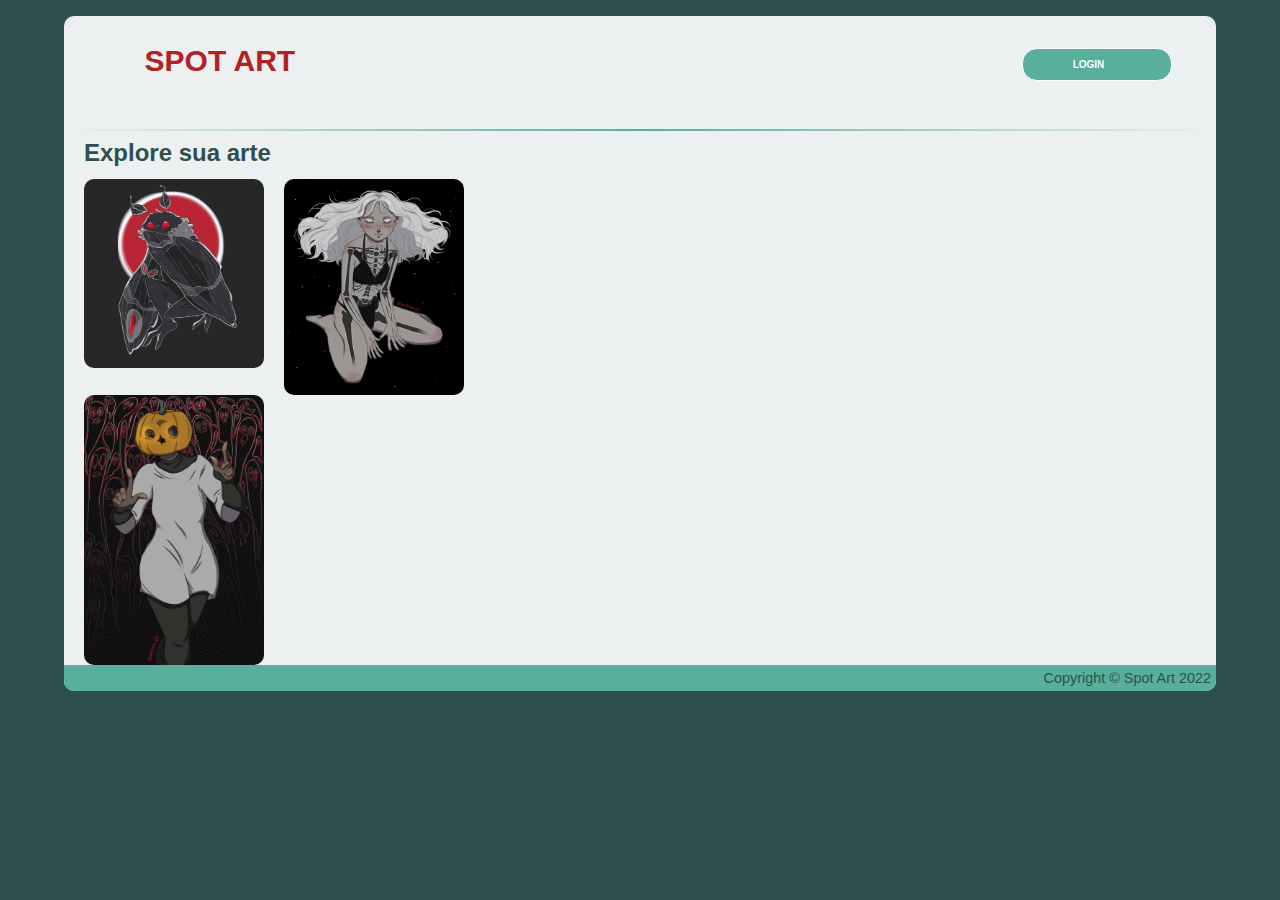
<file: index.html>
<!-- Página incial -->
<html>
<head>
<title>Spot Art</title>
<link rel="stylesheet" href="layout.css" type="text/css" media="all">
<link rel="stylesheet" href="https://use.fontawesome.com/releases/v5.15.4/css/all.css" integrity="sha384-DyZ88mC6Up2uqS4h/KRgHuoeGwBcD4Ng9SiP4dIRy0EXTlnuz47vAwmeGwVChigm" crossorigin="anonymous">
</head>
<body>

<div id="container">
<table id="container">
<tr>
<td>
<div>
<div id="cabecalho" title="nomeDoSite"> 
</br>

<!-- título do site -->

<h1> SPOT ART </h1>

</div>
</div>
</td>
<td>
<div id="form">

<!-- botão para realizar login ou cadastro -->
<form class="login" action="login.html">
<table>
<tr>
<td>
    <button id="login" class="btn btn-login" align="right" type="submit" value="Login" /> Login </button>
</form>
</td>

</tr>
</table>
</form>
</div>
</td>
</tr>
</table>

<hr></hr>

<div id="conteudo">
<div class="blogentrada">

<h2> Explore sua arte </h2>

<div class="imagem">
   <img src="Mothman.jpg" title="Desenho digital"/>
</div>

  <div class="imagem">
   <img src="dtiysSakuraiiMashahiro.jpg" title="escreva aqui seu titulo da imagem"/>
</div>

<div class="imagem">
   <img src="halloween2021.jpg" title="escreva aqui seu titulo da imagem"/>
</div>

</div>
</div>

<div id="rodape"> Copyright © Spot Art 2022 </div>

</div>
</body>
</html>
</file>
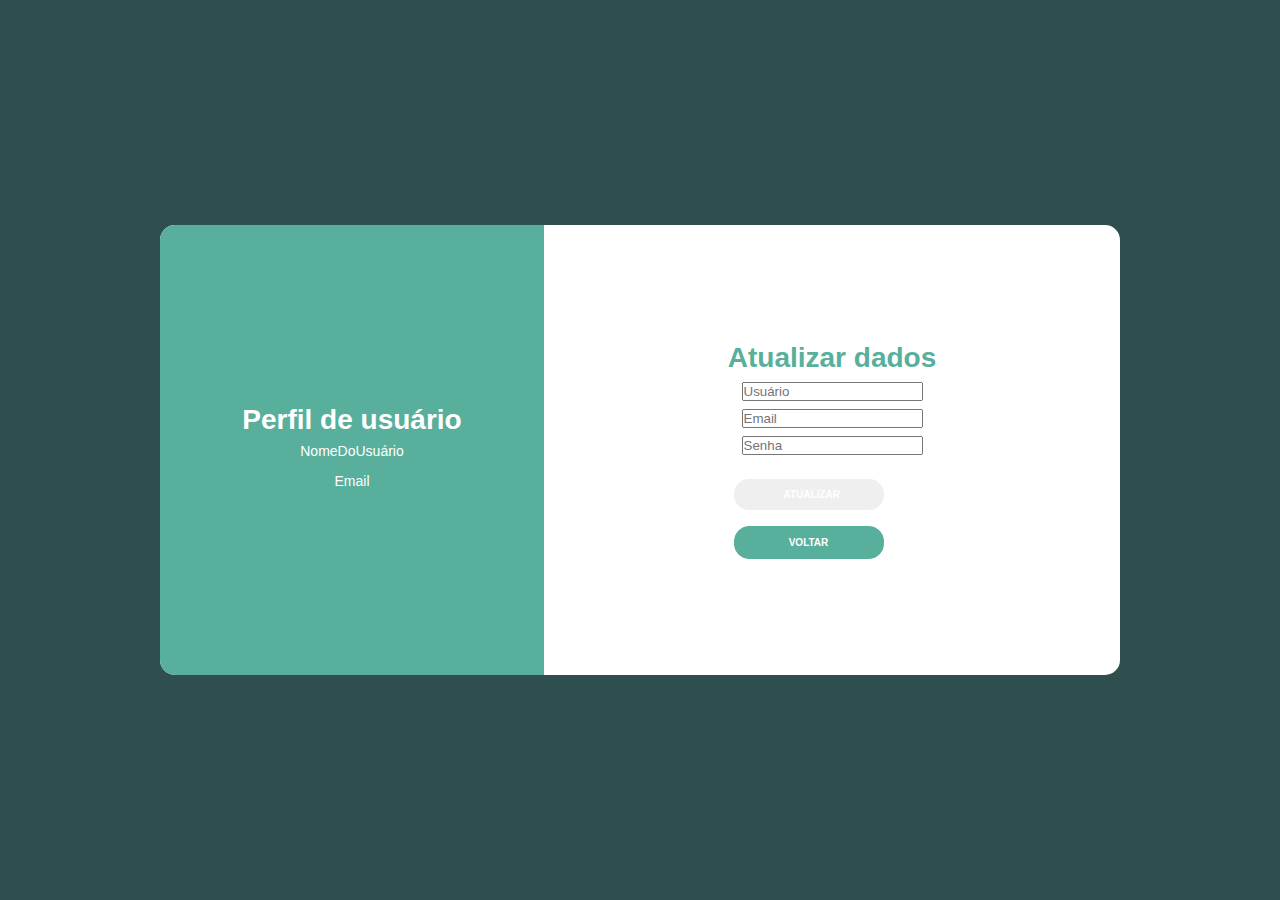
<file: atualizar.html>
<html>
<head>
<title>Spot Art - Atualizar</title>
<link rel="stylesheet" href="layoutConfig.css" type="text/css" media="all">
<link rel="stylesheet" href="https://use.fontawesome.com/releases/v5.15.4/css/all.css" integrity="sha384-DyZ88mC6Up2uqS4h/KRgHuoeGwBcD4Ng9SiP4dIRy0EXTlnuz47vAwmeGwVChigm" crossorigin="anonymous">
</head>
<body>

<div class="container">
<div class="content first-content">
<div class="first-column">

<!-- Informações do usuário -->
<h2 class="title title-welcome">Perfil de usuário</h2>
<p class="description description-primary"> <i class="fas fa-user"></i> NomeDoUsuário </p>
<p class="description description-primary"> <i class="fas fa-envelope"></i> Email </p>
</div>
<div class="second-column">

<h2 class="title title-second"> Atualizar dados </h2>

<!-- Atualizar dados -->

<form id "formulario" autocomplete="off" method="GET" action="config.php">

<label class="label-input" for="">
<i class="fas fa-user"></i>
<input type="text" placeholder="Usuário">
</label>

<label class="label-input" for="">
<i class="fas fa-envelope"></i>
<input type="email" placeholder="Email">
</label>

<label class="label-input" for="">
<i class="fas fa-lock"></i>
<input type="password" placeholder="Senha">
</label>

<input class="btn btn_cad" type="submit" value="Atualizar" name="atualizar"> </br>

<!-- Voltar para a tela de config -->

<form action="config.html">
<button class="btn btn-primary"> Voltar </button>
</form>
</form> 

</div>
</div>

</div> <!-- container fim -->

</body>
</html>
</file>
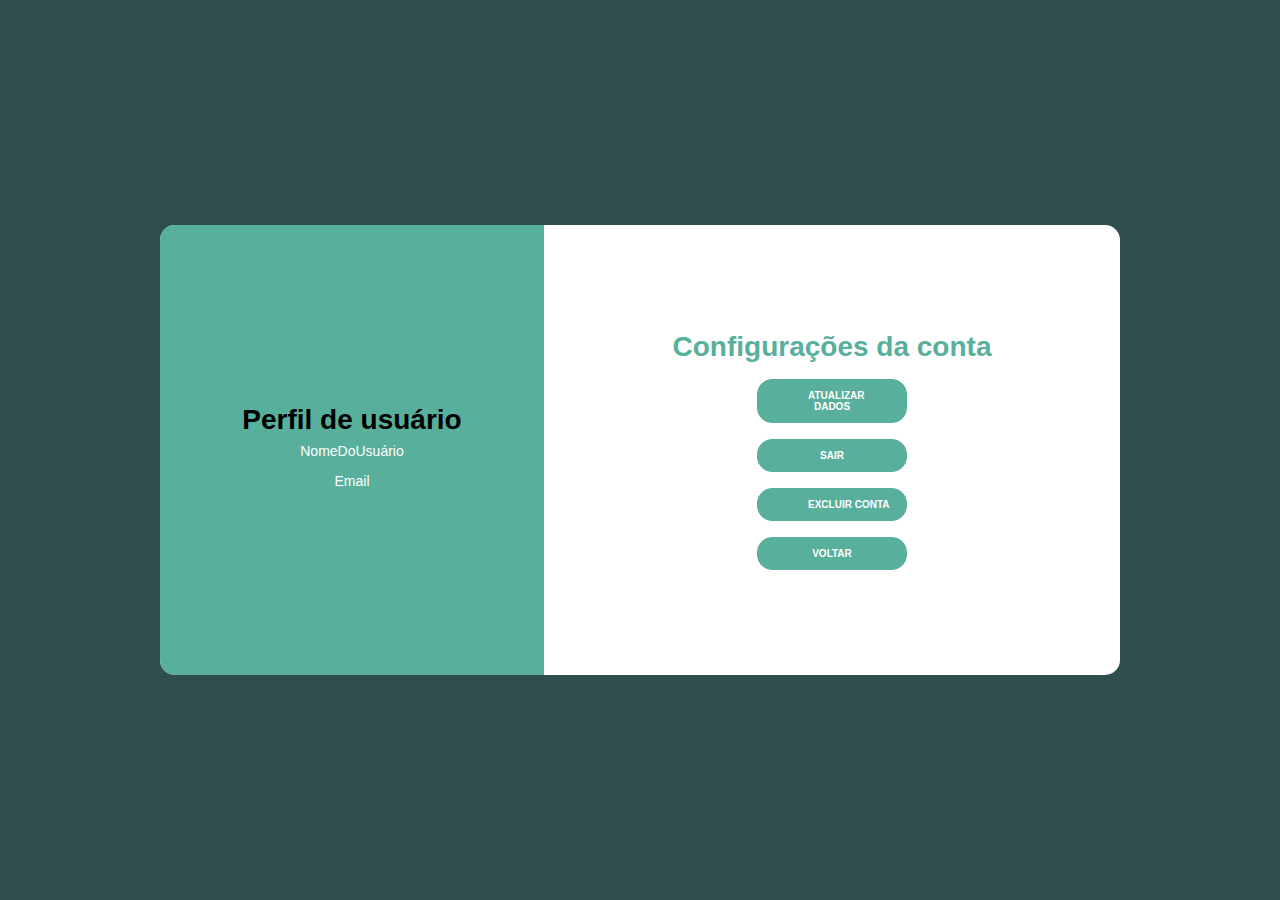
<file: config.html>
<html>
<head>
<title>Spot Art - Configurações</title>
<link rel="stylesheet" href="layoutConfig.css" type="text/css" media="all">
<link rel="stylesheet" href="https://use.fontawesome.com/releases/v5.15.4/css/all.css" integrity="sha384-DyZ88mC6Up2uqS4h/KRgHuoeGwBcD4Ng9SiP4dIRy0EXTlnuz47vAwmeGwVChigm" crossorigin="anonymous">
</head>
<body>

<div class="container">
<div class="content first-content">
<div class="first-column">

<!-- Informações do usuário -->
<h2 class="title title-wellcome">Perfil de usuário</h2>
<p class="description description-primary"> <i class="fas fa-user"></i> NomeDoUsuário </p>
<p class="description description-primary"> <i class="fas fa-envelope"></i> Email </p>
</div>
<div class="second-column">

<h2 class="title title-second"> Configurações da conta </h2>

<!-- Alterar dados no BD -->
<form action="atualizar.html">
<button class="btn btn-primary"> Atualizar dados </button>
</form>

<!-- Sair de Login-->
<form action="index.html">
<button class="btn btn-primary"> Sair </button>
</form>

<!-- Excluir usuário do BD -->

<input class="btn btn-cad" type="submit" value="Excluir conta" name="excluir">

 
<form action="index2.html">
<button class="btn btn-primary"> Voltar </button>
</form>

</div>
</div>

</div> <! container fim ->

<script src="jsLogin.js"></script>
</body>
</html>
</file>
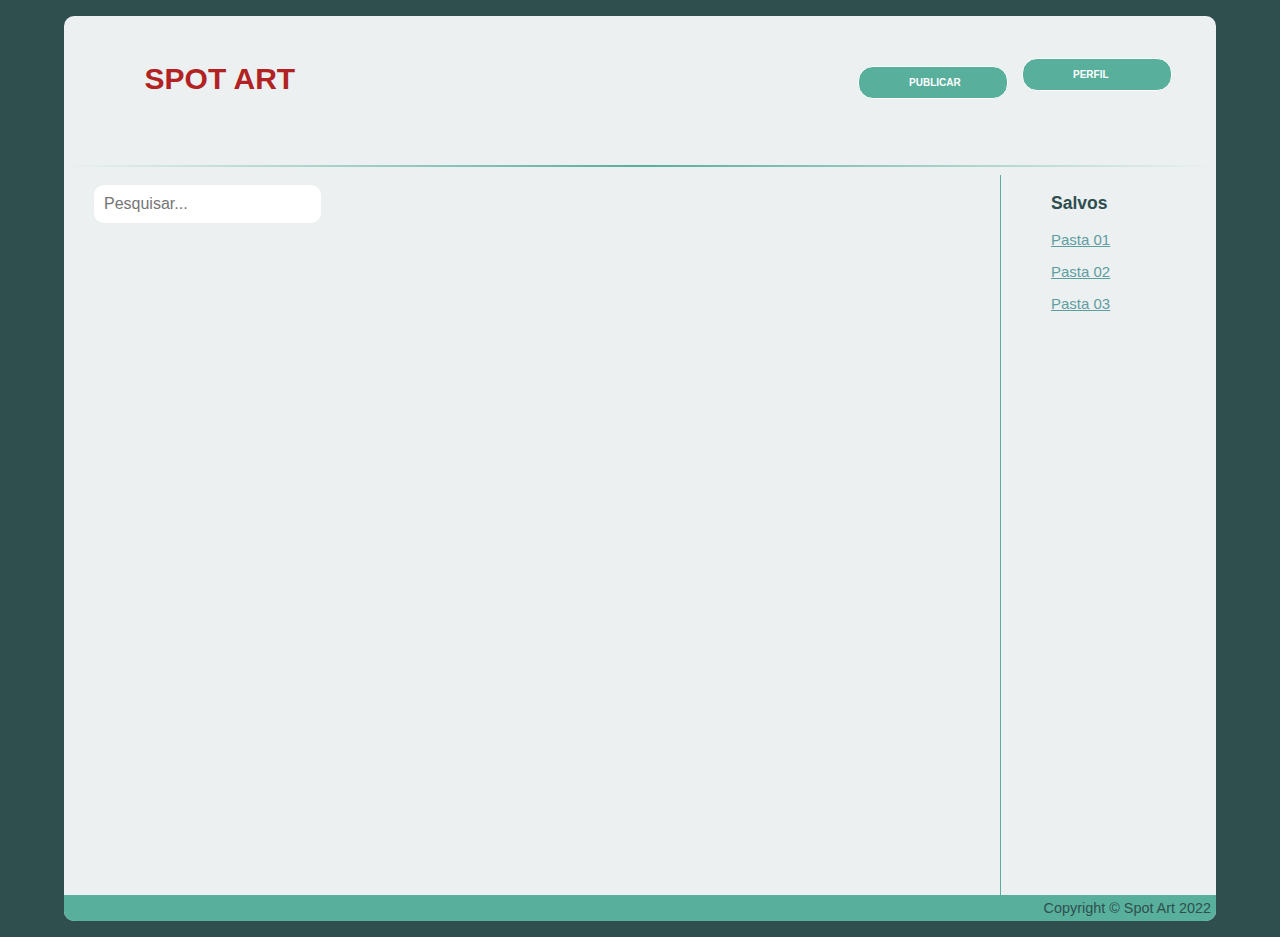
<file: index2.html>
<!-- Página principal -->
<!-- essa pagina é mostrada depois que o usuário tem seu cadastro/login feito -->
<html>
<head>
<title>Spot Art</title>
<link rel="stylesheet" href="layout.css" type="text/css" media="all">
<link rel="stylesheet" href="https://use.fontawesome.com/releases/v5.15.4/css/all.css" integrity="sha384-DyZ88mC6Up2uqS4h/KRgHuoeGwBcD4Ng9SiP4dIRy0EXTlnuz47vAwmeGwVChigm" crossorigin="anonymous">
</head>
<body>

<div id="container">
<table id="container">
<tr>
<td>
<div>
<div id="cabecalho" title="nomeDoSite"> 
</br>

<!-- Nome do site -->

<h1> SPOT ART <alt="" width="35" height="35" border="0" /> </h1>
</div>
</div>
</td>
<td>
<div id="form">

<!-- Botão para levar o usuário ate a pg de postagens -->

<form action="post.html">
<table>
<tr>
<td>
    <button id="postar" class="btn btn-post" align="right" type="submit" value="Postar" /> Publicar </button>
	</form>
</td>

<!-- Botão para levar o usuário ao perfil -->
<td>
<form action="config.html">
    <button id="config" class="btn btn-config" align="right" type="submit" value="Config" /> Perfil </button>
	</form>
</td>

</tr>
</table>
</form>
</div>
</td>
</tr>
</table>

<hr></hr>

<!-- Pastas de itens salvos pelo usuário -->

<div id="menu">
<h3> Salvos </h3>
<ul>
<li><a href="#"> <i class="fas fa-save"></i> Pasta 01 </a></li>
<li><a href="#"> <i class="fas fa-save"></i> Pasta 02 </a></li>
<li><a href="#"> <i class="fas fa-save"></i> Pasta 03 </a></li>
</ul>
</div>

<div id="conteudo">
<div class="blogentrada">

<!-- Barra de pesquisa -->

<form action="#" method="post">
<input type="text" name="search" id="search" placeholder="Pesquisar..." required <i class="fas fa-search"></i>
<button type="submit"><i class="fas fa-search"></i></button>
</form>

</div>
</div>

<div id="rodape"> Copyright © Spot Art 2022 </div>

</div>
</body>
</html>
</file>
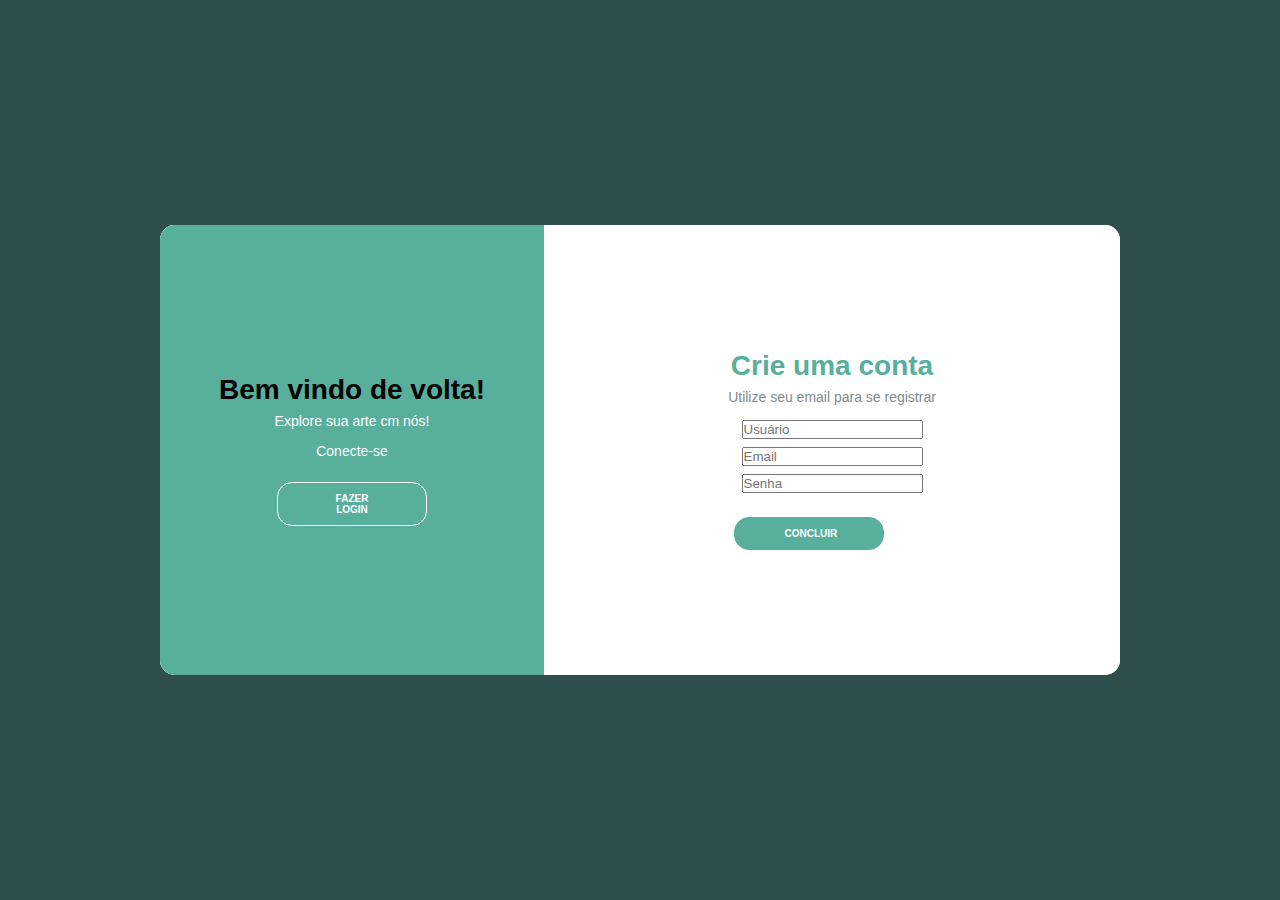
<file: login.html>
<html>
<head>
<title>Spot Art - Login</title>
<link rel="stylesheet" href="layoutLogin.css" type="text/css" media="all">
<meta charset="utf-8">
<link rel="stylesheet" href="https://use.fontawesome.com/releases/v5.15.4/css/all.css" integrity="sha384-DyZ88mC6Up2uqS4h/KRgHuoeGwBcD4Ng9SiP4dIRy0EXTlnuz47vAwmeGwVChigm" crossorigin="anonymous">
<meta charset="utf-8">
</head>
<body>

<div class="container">
<div class="content first-content">
<div class="first-column">

<! entrar com uma conta ja existente –>

<h2 class="title title-welcome">Bem vindo de volta!</h2>
<p class="description description-primary"> Explore sua arte cm nós!  </p>
<p class="description description-primary"> Conecte-se </p>
<button id="signin" class="btn btn-primary"> Fazer Login </button>
</div>
<div class="second-column">

<! criar uma conta nova –>

<h2 class="title title-second"> Crie uma conta </h2>
<p class="description description-second"> Utilize seu email para se registrar</p>
<form id="formulario" autocomplete="off" method="GET" action="cadastro.php">

<label class="label-input" for="">
<i class="fas fa-user"></i>
<input type="text" placeholder="Usuário">
</label>

<label class="label-input" for="">
<i class="fas fa-envelope"></i>
<input type="email" placeholder="Email">
</label>

<label class="label-input" for="">
<i class="fas fa-lock"></i>
<input type="password" placeholder="Senha">
</label>

<form action="index2.html">
	<button id="entrar" class="btn btn-second" type="submit" value="Entrar" /> Concluir </button>
</form>

</form>
</div>
</div>

<div class="content second-content">
<div class="first-column">

<! cadastrar –>

<h2 class="title title-primary">Olá, seja bem vindo!</h2>
<p class="description description-primary"> Explore sua arte com nós! </p>
<p class="description description-primary"> Ainda não tem uma conta? Cadastre-se aqui </p>
<button  id="signup" class="btn btn-primary"> Cadastrar </button>
</div>
<div class="second-column">

<! fazer login –>

<h2 class="title title-second"> Faça login </h2>
<p class="description description-second"> Utilize seu email para entrar </p>

<form id="formulario" autocomplete="off" method="GET" action="login.php">

<label class="label-input" for="">
<i class="fas fa-envelope"></i>
<input type="email" placeholder="Email">
</label>

<label class="label-input" for="">
<i class="fas fa-lock"></i>
<input type="password" placeholder="Senha">
</label>


<form action="index2.html">
	<button id="entrar" class="btn btn-second" type="submit" value="Entrar" /> Entrar </button>
</form>

</form>

</div>
</div> <! second content fim ->
</div> <! container fim ->

<script src="jsLogin.js"></script>
</body>
</html>
</file>
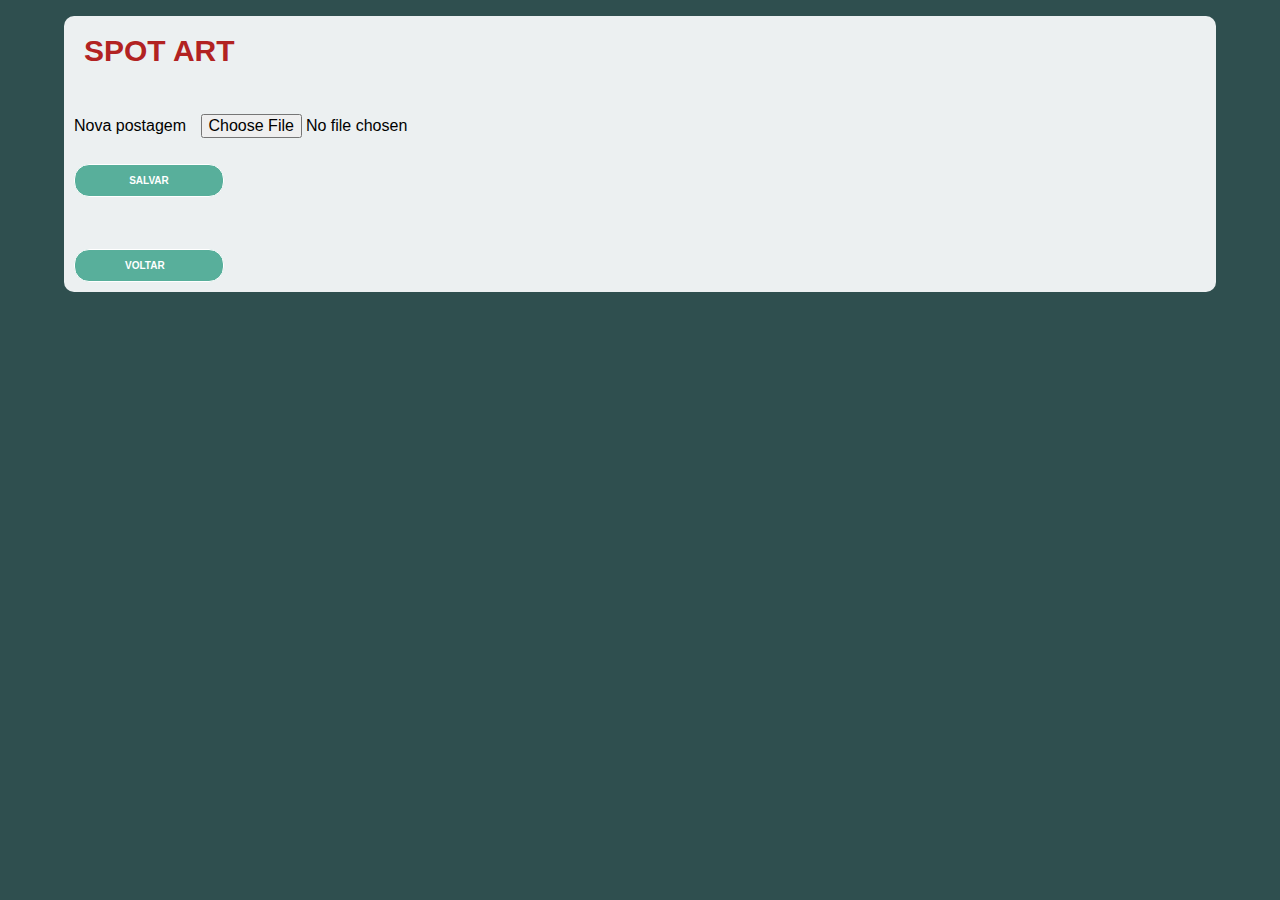
<file: post.html>
<!-- Página de postagens -->
<html>
<head>
<title>Spot Art - New Post</title>
<link rel="stylesheet" href="layout.css" type="text/css" media="all">
<link rel="stylesheet" href="https://use.fontawesome.com/releases/v5.15.4/css/all.css" integrity="sha384-DyZ88mC6Up2uqS4h/KRgHuoeGwBcD4Ng9SiP4dIRy0EXTlnuz47vAwmeGwVChigm" crossorigin="anonymous">
</head>

<body>
<div id="container">
<div id="cabecalho" title="nomeDoSite"> 
</br>

<!-- Nome do site -->

<h1> SPOT ART </h1>
</div>

<!-- Realizar uma postagem de imagem da galeria do usuário -->

<form id="formulario" action="ajax/salvar.php" method="post">
<div id="mensagem"> </div>

<div class="form-group">
<label> Nova postagem </label>

<input class="form-control" type="file" name="foto"/> 
</div>

<input id="salvar" class="btn btn-salvar" type="submit" value="Salvar" data-loading-text="Salvando..."/>

</form>

<!-- Voltar a tela prncipal (index2) -->

<form action="index2.html">
    <button id="voltar" class="btn btn-salvar" type="submit" value="Voltar" /> Voltar </button>
</form>

</div>
</body>
</html>
</file>
<file: layout.css>
/* fonte tirada do google fonts */
@import url('https://fonts.googleapis.com/css2?family=Open+Sans:wght@300;700&display=swap');

body {
margin: 0;
padding: 0;
font-family: 'Open-Sans', sans-serif;
background: #2F4F4F;
 }
 
 a:link {color: #5F9EA0;}
 a:visited {color: #2F4F4F;}
 a:focus {color: #5F9EA0;}
 a:hover {color: #B22222;}
 a:active {color: #2F4F4F;}
 
 h1,h2{margin: 0 0 .5em;}
 
 h1{
	 color: #B22222;
	 font-size: 30px;
	 text-align: left;
	 text-indent: 20px;
	 align-self: left;
	 height: 45px;
	 width: 100%;
 }
 
 /* botões */
 .btn{
	border-radius: 15px;
	text-transform: uppercase;
	color: #fff;
	font-size: 10px;
	padding: 10px 50px;
	cursor: pointer;
	font-weight: bold;
	width: 150px;
	align-self: center;
	align-items: center;
	border: none;
	margin-top: 1rem;
} 

.btn-login{
	align-self: right;
	background-color: #58af9b;
	display: flex;
	border: 1px solid #fff;
	transition: background-color 1s; /* transição animada para a cor do botão mudar */
}

.btn-login:hover{
	background-color: #fff;
	border: 1px solid #58af9b;
	color: #58af9b;
}

.btn-config{
	background-color: #58af9b;
	display: flex;
	border: 1px solid #fff;
	transition: background-color 1s; /* transição animada para a cor do botão mudar */
}

.btn-config:hover{
	background-color: #fff;
	border: 1px solid #58af9b;
	color: #58af9b;
	
}

.btn-post{
	background-color: #58af9b;
	display: flex;
	border: 1px solid #fff;
	transition: background-color 1s; /* transição animada para a cor do botão mudar */
}

.btn-post:hover{
	background-color: #fff;
	border: 1px solid #58af9b;
	color: #58af9b;
}

.btn-salvar{
	background-color: #58af9b;
	display: flex;
	border: 1px solid #fff;
	transition: background-color 1s; /* transição animada para a cor do botão mudar */
}

.btn-salvar:hover{
	background-color: #fff;
	border: 1px solid #58af9b;
	color: #58af9b;
}

/*barra de pesquisa*/

form {
	align-self: left;
	border-radius: 15px;
	padding: 10px;
}

#form {
	padding-left: 55%;
}

.login {
	padding-left: 40%;
}

form input, form button{
	font-size: 1em;
	border-radius: 10px;
	border: none;
	padding: 10px;
}
form button {
	cursor: pointer;
	background: none;
	color: #2F4F4F;
	
}
form button:hover{
	background-color: transparent;
	color: #58af9b;
}

 h2{
	 align-self: right;
	 color: #2F4F4F;
 }

 h3{
	 color: #2F4F4F;
 }

 hr{
  border: 0;
  height: 2px;
  background-image: linear-gradient(to right, transparent, #58af9b, transparent);  
}

/* container*/
#container {
	margin: 1em auto;
	width: 90%;
	text-align: left;
	background: #ecf0f1;
	border: 1 px solid #ecf0f1;
	border-radius: 10px;
}

#cabecalho {
	position: relative;
	display: inline-block;
}

/*menu*/
#menu {
	float: right;
	width: 165px;
	height: 80%;
	font-size: 15px;
	border-left: 1px solid #58af9b;
	padding-left: 50px;
}

#menu ul{
	margin: 1em 0;
	color: #B22222;
	padding: 0;
}

#menu ul li{
	margin: 0 0 1em;
	color: #58af9b;
	padding: 0;
	list-style-type: none;
}

/* conteudo */
#conteudo{
	float: left;
	width: 430px;
	margin: 0 0 0 20px;
}

#conteudo p {
line-height: 165%;
}

/* imagens */
img{
	width: 90%;
	border-radius: 10px;
}

.imagem{

  float: left;
  width: 200px;
}


.blogentrada ul{
	text-align: right;
	margin: 1em 0;
	padding: 0;
	font-size; 95%;
}

.blogentrada li{
	list-style-type: none;
	display: inline;
	margin: 0;
	padding: 0 0 0 7px;
}

/* rodape */

#rodape{
	clear: both;
	color: #2F4F4F;
	text-align: right;
	text-indent: 20px;
	font-size: 90%;
	background: #58af9b;
	padding: 5px;
	border-bottom-right-radius: 10px;
	border-bottom-left-radius: 10px;
}
</file>
<file: layoutConfig.css>
@import url('https://fonts.googleapis.com/css2?family=Open+Sans:wght@300;700&display=swap');

* {
	margin: 0;
	padding: 0;
	box-sizing: border-box;
}

body{
font-family: 'Open-Sans', sans-serif;
}

.container {
	display: flex;
	justify-content: center;
	align-items: center;
	height: 100vh;
	background-color: #2F4F4F;
}

.content{
	background-color: #fff;
	border-radius: 15px;
	width: 960px;
	height: 50%;
	display: flex;
	justify-content: space-between;
	align-items: center;
	position: relative;
}

.content::before{
	content: "";
	position: absolute;
	background-color: #58af9b;
	width: 40%;
	height: 100%;
	border-top-left-radius: 15px;
    border-bottom-left-radius: 15px;
	
	left: 0;
}


.title{
	font-size: 28px;
	font-weight: bold;
	text-transform: captalize; /* coloca as primeiras letras de cada palavra em caixa alta */ 
}
.title-welcome{
	color: #fff;
}

.title-primary{
	color: #fff;
}

.title-second{
	color: #58af9b;
}

.description{
	font-size:14px;
	font-weight: 300;
	line-height: 30px;
}

.description-primary{
	color: #fff;
}

.description-second{
	color: #2F4F4F;
}
 
 .description-second:hover{
	 color: #58af9b;
 }
 
 /* botões */
 
.btn{
	border-radius: 15px;
	text-transform: uppercase;
	color: #fff;
	font-size: 10px;
	padding: 10px 50px;
	cursor: pointer;
	font-weight: bold;
	width: 150px;
	align-self: center;
	align-items:center;
	border: none;
	margin-top: 1rem;
}

.btn-primary{
	background-color: #58af9b;
	border: 1px solid #58af9b;
	transition: background-color 1s;  
}

.btn-primary:hover{
	background-color: #fff;
	border: 1px solid #58af9b;
	color: #66CDAA;
}

.btn-cad {
	background-color: #58af9b;
	border: 1px solid #58af9b;
	transition: background-color 1s;  
}

.btn-cad:hover{
	background-color: #fff;
	border: 1px solid #58af9b;
	color: #66CDAA;
}

.first-content{
display: flex;	/* coloca as colunas uma ao lado da outra*/
}

.first-content .second-column {
    z-index: 11;
}

/* coluna 1 */

.first-column{
	text-align: center;
	width: 40%;
	z-index: 10;
}

/* coluna 2 */

.second-column {
	width: 60%;
    display: flex;
    flex-direction: column;
    align-items: center;
}

/* ajustar as cores para o navegador */
input:-webkit-autofill 
{    
    -webkit-box-shadow: 0 0 0px 1000px #ecf0f1 inset !important;
    -webkit-text-fill-color: #000 !important;
}

.label-input {
    background-color: #ecf0f1;
    display: flex;
    align-items: center;
    margin: 8px;
}

.icon-modify {
    color: #7f8c8d;
    padding: 0 5px;
}
</file>
<file: layoutLogin.css>
/* fonte tirada do google fonts */
@import url('https://fonts.googleapis.com/css2?family=Open+Sans:wght@300;700&display=swap');

* {
	margin: 0;
	padding: 0;
	box-sizing: border-box;
}

body{
font-family: 'Open-Sans', sans-serif;
}

.container {
	display: flex;
	justify-content: center;
	align-items: center;
	height: 100vh;
	background-color: #2F4F4F;
}

.content{
	background-color: #fff;
	border-radius: 15px;
	width: 960px;
	height: 50%;
	display: flex;
	justify-content: space-between;
	align-items: center;
	position: relative;
}

.content::before{
	content: "";
	position: absolute;
	background-color: #58af9b;
	width: 40%;
	height: 100%;
	border-top-left-radius: 15px;
    border-bottom-left-radius: 15px;
	
	left: 0;
}


.title{
	font-size: 28px;
	font-weight: bold;
	text-transform: captalize; /* coloca as primeiras letras de cada palavra em caixa alta */ 
}
.title-wellcome{
	color: #fff;
}

.title-primary{
	color: #fff;
}

.title-second{
	color: #58af9b;
}

.description{
	font-size:14px;
	font-weight: 300;
	line-height: 30px;
}

.description-primary{
	color: #fff;
}

.description-second{
	color: #7f8c8d;
}

.btn{
	border-radius: 15px;
	text-transform: uppercase;
	color: #fff;
	font-size: 10px;
	padding: 10px 50px;
	cursor: pointer;
	font-weight: bold;
	width: 150px;
	align-self: center;
	border: none;
	margin-top: 1rem;
}

.btn-primary{
	background-color: transparent;
	border: 1px solid #fff;
	transition: background-color 1s; /* transição animada para a cor do botão mudar */
}

.btn-primary:hover{
	background-color: #fff;
	border: 1px solid #58af9b;
	color: #58af9b;
}

.btn-second{
	background-color: #58af9b;
	border: 1px solid #58af9b;
	transition: background-color 1s;  
}

.btn-second:hover{
	background-color: #fff;
	border: 1px solid #66CDAA;
	color: #58af9b;
}

.first-content{
display: flex;	/* coloca as colunas uma ao lado da outra*/
}

.first-content .second-column {
    z-index: 11;
}

.first-column{
	text-align: center;
	width: 40%;
	z-index: 10;
}

.second-column {
	width: 60%;
    display: flex;
    flex-direction: column;
    align-items: center;
}

.form {
	display: flex;
	flex-direction: column; /* ajusta os dados para ficarem um abaixo do outro*/
	width: 55%;
}

.form input{
	height: 45px;
	width: 100%;
	border: none;
	background-color: #ecf0f1;
}

/* ajustar as cores para o navegador */
input:-webkit-autofill 
{    
    -webkit-box-shadow: 0 0 0px 1000px #ecf0f1 inset !important;
    -webkit-text-fill-color: #000 !important;
}

.label-input {
    background-color: #ecf0f1;
    display: flex;
    align-items: center;
    margin: 8px;
}

.icon-modify {
    color: #7f8c8d;
    padding: 0 5px;
}

/* conteúdo 2 */

.second-content{
	position: absolute;
	display:flex;
}

.second-content .first-column{
	order: 2;
	z-index: -1; /* deixa o conteúdo 2 por baixo do 1 */
}
.second-content .second-column{
	order: 1;
	z-index: -1;

}
.password{
	color: #34495e;
	font-size: 14px;
	margin: 15px 0;
	text-align: center;
}

.password::first-letter{
	text-transform: captalize;
}

/* o primerio conteudo some, para o segundo aparecer */ 

.sing-in-js .first-content .first-column, 
.sing-in-js .first-content .second-column{
	z-index: -1;
}
.sing-in-js .second-content .first-column,
.sing-in-js .second-content .second-column{
	z-index: 11;
}

/* transicao para o background-color mudar de lado */
.sing-in-js .content::before{
	left: 60%;
	border-top-left-radius: 0;
	border-bottom-left-radius: 0;
	border-top-right-radius: 15px;
	border-bottom-right-radius: 15px;

}

/* o segundo conteudo some, para o primeiro aparecer */ 
.sing-up-js .second-content .first-column,
.sing-up-js .second-content .second-column{
	z-index: -1;
}
.sing-up-js .first-content .first-column, 
.sing-up-js .first-content .second-column{
	z-index: 11;
}
</file>
